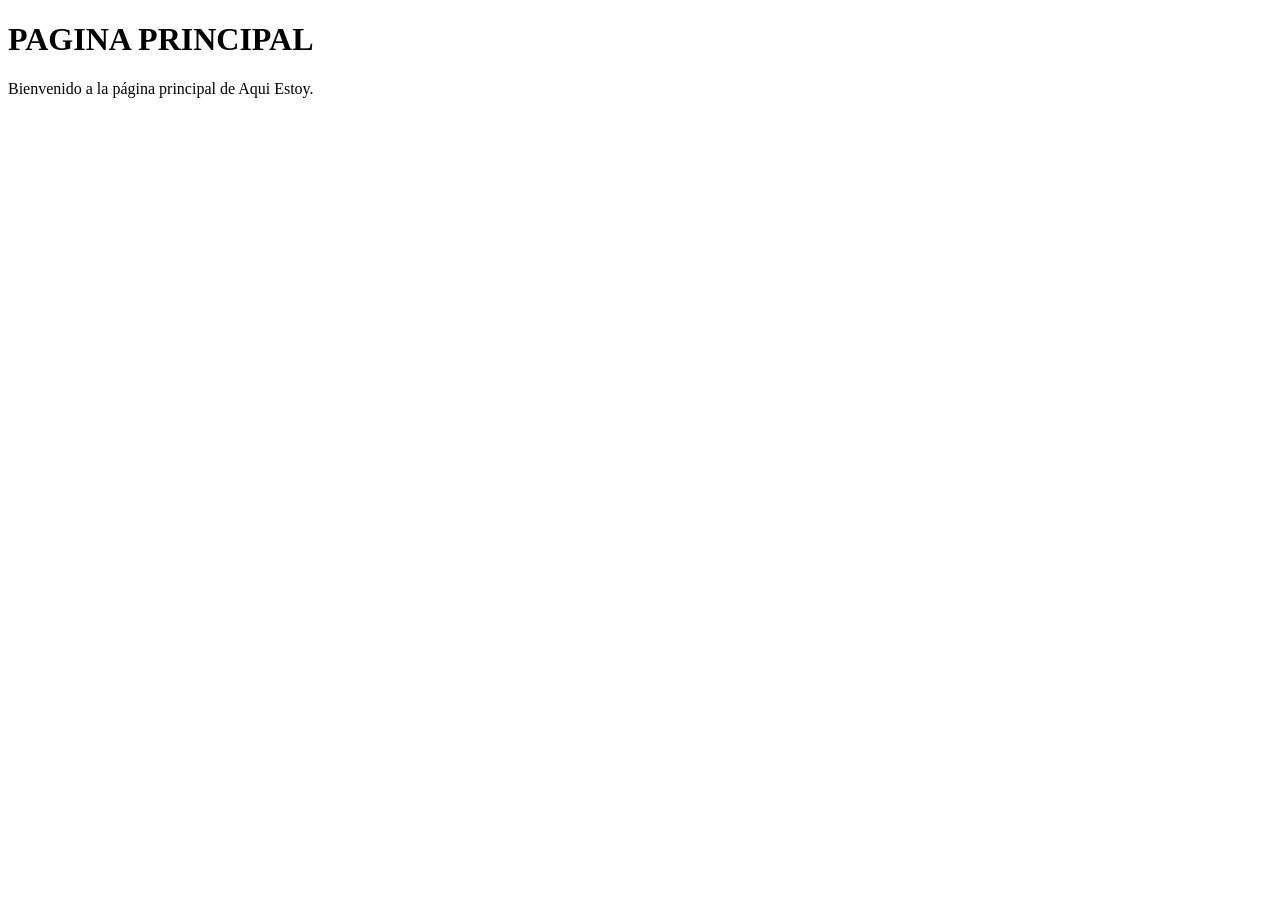
<file: frontend/index.html>
<!DOCTYPE html>
<html lang="es">
<head>
    <meta charset="UTF-8">
    <meta name="viewport" content="width=device-width, initial-scale=1.0">
    <title>Aqui Estoy</title>
</head>
<body>
    <h1>PAGINA PRINCIPAL</h1>
    <p>Bienvenido a la página principal de Aqui Estoy.</p>
</body>
</html>
</file>
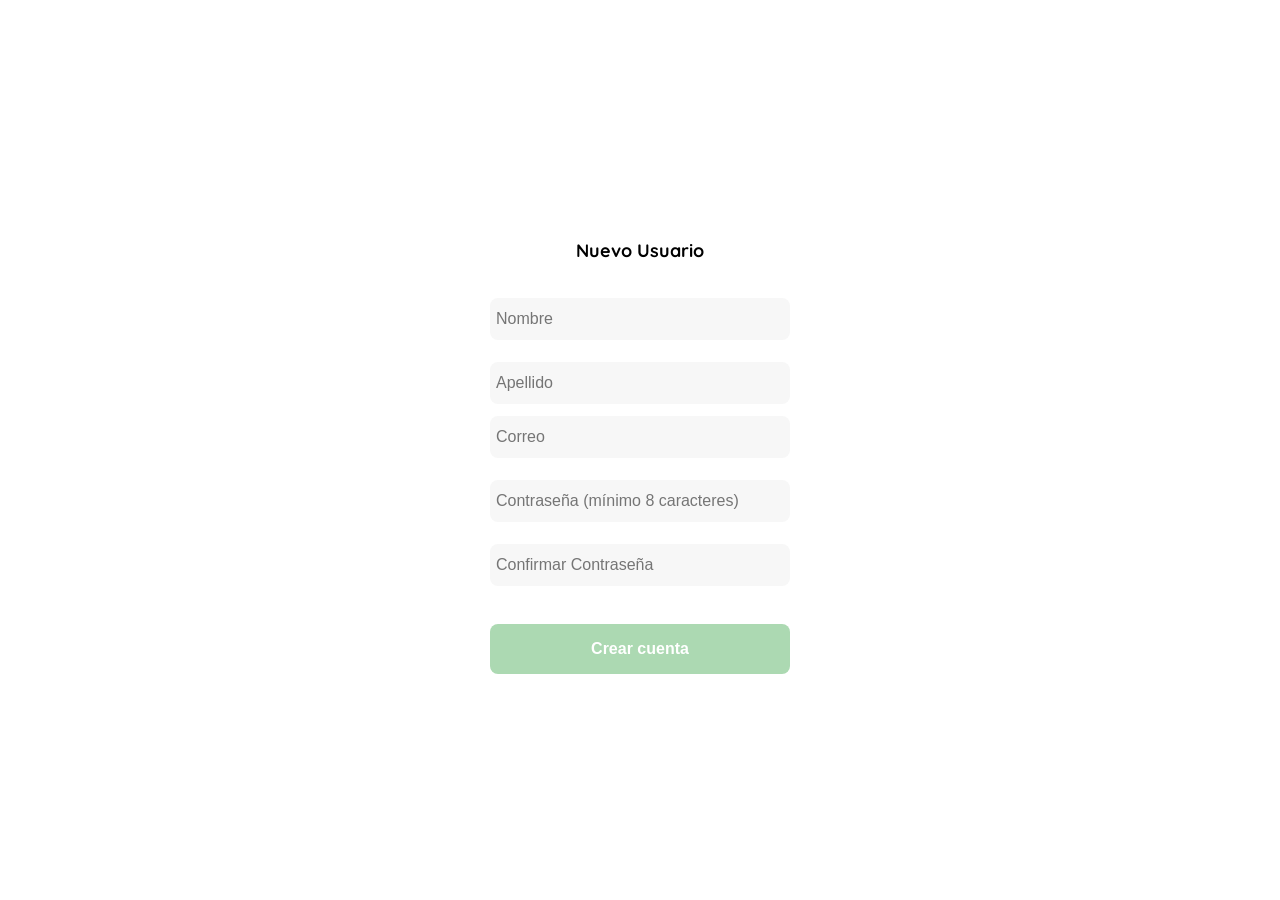
<file: frontend/nuevo_usuario.html>
<!DOCTYPE html>
<html lang="es">

<head>
    <meta charset="UTF-8">
    <meta name="viewport" content="width=device-width, initial-scale=1.0">
    <title>Nuevo Usuario</title>
    <link rel="preconnect" href="https://fonts.googleapis.com">
    <link rel="preconnect" href="https://fonts.gstatic.com" crossorigin>
    <link href="https://fonts.googleapis.com/css2?family=Quicksand:wght@300;500;700&display=swap" rel="stylesheet">
    <link rel="icon" href="" type="image/svg+xml">
    <link rel="stylesheet" href="/frontend/styles/nuevo_usuario.css">
    <link rel="stylesheet" href="/frontend/styles/mensajes.css">
</head>

<body>
    <div class="login">

        <div class="form-container">
            <h1 class="title">Nuevo Usuario</h1>

            <form id="form-nuevo-usuario" class="form">
                <input type="text" id="name" placeholder="Nombre" class="input input-name" maxlength="80" required>

                <input type="text" id="last-name" placeholder="Apellido" class="input input-last-name" maxlength="80" required>

                <input type="email" id="email" placeholder="Correo" class="input input-email" required>

                <input type="password" id="password" placeholder="Contraseña (mínimo 8 caracteres)" class="input input-password" minlength="8" required>

                <input type="password" id="confirm-password" placeholder="Confirmar Contraseña" class="input input-confirm-password" minlength="8" required>

                <p id="mensaje" class="mensaje" role="alert"></p>

                <input type="submit" value="Crear cuenta" class="create-button primary-button">
            </form>
        </div>
    </div>

    <script src="/frontend/js/nuevo_usuario.js"></script>
</body>

</html>
</file>
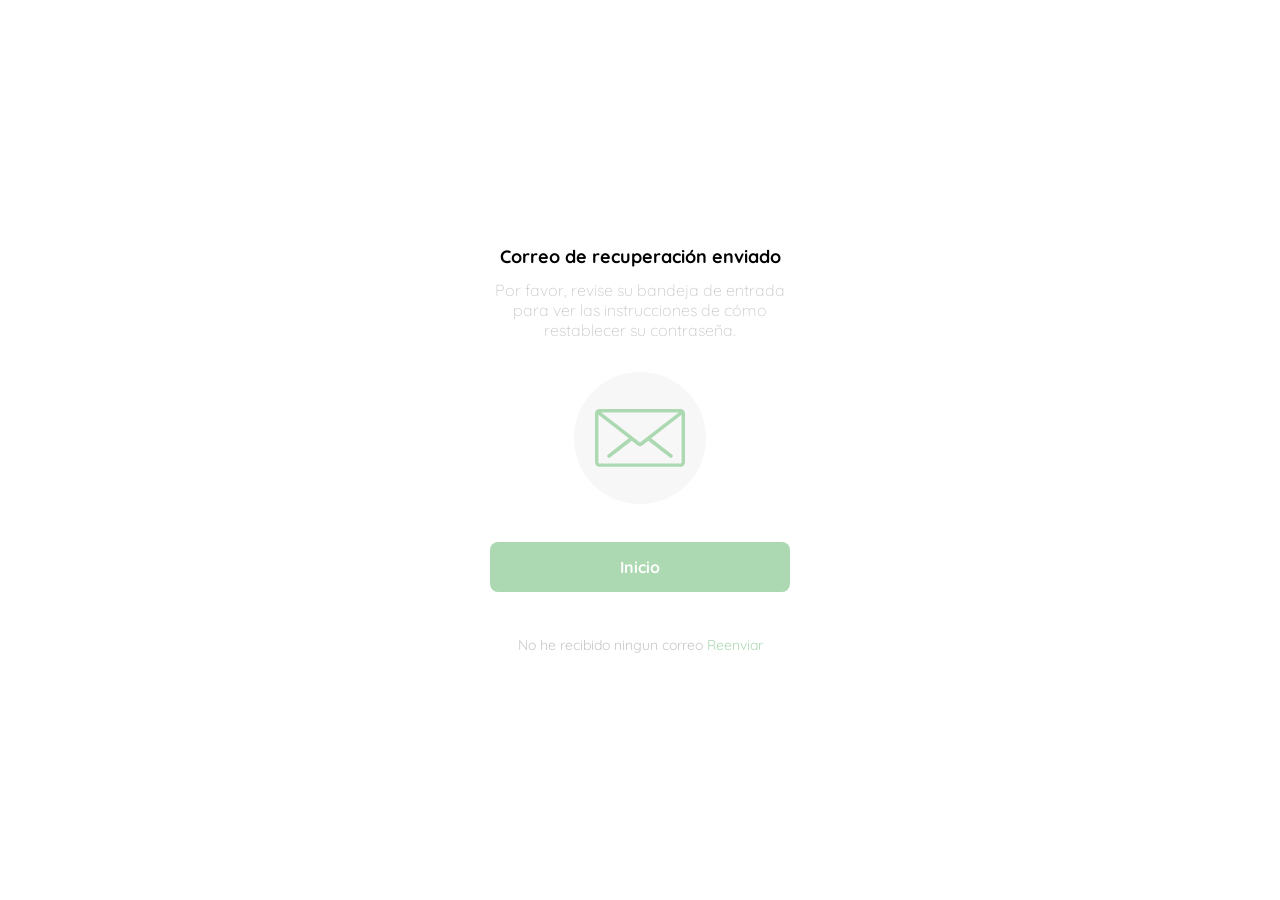
<file: frontend/recuperar_contraseña.html>
<!DOCTYPE html>
<html lang="es">

<head>
  <meta charset="UTF-8">
  <meta http-equiv="X-UA-Compatible" content="IE=edge">
  <meta name="viewport" content="width=device-width, initial-scale=1.0">
  <link rel="preconnect" href="https://fonts.googleapis.com">
  <link rel="preconnect" href="https://fonts.gstatic.com" crossorigin>
  <link href="https://fonts.googleapis.com/css2?family=Quicksand:wght@300;500;700&display=swap" rel="stylesheet">
  <link rel="icon" href="/imagenes/logos/favicon_yard_sale.svg" type="image/svg+xml">
  <link rel="stylesheet" href="/frontend/styles/recuperar_contraseña.css">
  <title>Recuperar Contraseña</title>
</head>

<body>
  <div class="login">
    <div class="form-container">
      
      <h1 class="title">Correo de recuperación enviado</h1>
      <p class="subtitle">Por favor, revise su bandeja de entrada para ver las instrucciones de cómo restablecer su contraseña.</p>

      <div class="email-image">
        <img src="/frontend/img/email.svg" alt="email">
      </div>

      <a href="/frontend/inicio_sesion.html" class="primary-button login-button">Inicio</a>

      <p class="resend">
        <span>No he recibido ningun correo</span>
        <a>Reenviar</a>
      </p>
    </div>
  </div>
</body>

</html>
</file>
<file: frontend/styles/nuevo_usuario.css>
:root {
    --white: #FFFFFF;
    --black: #000000;
    --very-light-pink: #C7C7C7;
    --text-input-field: #F7F7F7;
    --hospital-green: #ACD9B2;
    --sm: 14px;
    --md: 16px;
    --lg: 18px;
}

body {
    margin: 0;
    font-family: 'Quicksand', sans-serif;
}

.login {
    width: 100%;
    height: 100vh;
    display: grid;
    place-items: center;
}

.form-container {
    display: grid;
    grid-template-rows: auto 1fr auto;
    width: 300px;
}

.logo {
    width: 150px;
    margin-bottom: 48px;
    justify-self: center;
    display: none;
}

.title {
    font-size: var(--lg);
    margin-bottom: 36px;
    text-align: center;
}

.form {
    display: flex;
    flex-direction: column;
}

.form div {
    display: flex;
    flex-direction: column;
}

.label {
    font-size: var(--sm);
    font-weight: bold;
    margin-bottom: 4px;
}

.input {
    background-color: var(--text-input-field);
    border: none;
    border-radius: 8px;
    height: 30px;
    font-size: var(--md);
    padding: 6px;
    margin-bottom: 12px;
}

.input-name,
.input-email,
.input-password {
    margin-bottom: 22px;
}

.primary-button {
    background-color: var(--hospital-green);
    border-radius: 8px;
    border: none;
    color: var(--white);
    width: 100%;
    cursor: pointer;
    font-size: var(--md);
    font-weight: bold;
    height: 50px;
}

.login-button {
    margin-top: 14px;
    margin-bottom: 30px;
}

@media (max-width: 640px) {
    .form-container {
        height: 100%;
    }

    .form {
        height: 100%;
        justify-content: space-between;
    }

}
</file>
<file: frontend/styles/mensajes.css>
.mensaje {
    color: #c0392b;
    font-size: 14px;
    text-align: center;
    margin: 0 0 12px;
    min-height: 1em;
}

.mensaje.ok {
    color: #2e7d32;
}
</file>
<file: frontend/styles/recuperar_contraseña.css>
:root {
    --white: #FFFFFF;
    --black: #000000;
    --very-light-pink: #C7C7C7;
    --text-input-field: #F7F7F7;
    --hospital-green: #ACD9B2;
    --sm: 14px;
    --md: 16px;
    --lg: 18px;
}

body {
    margin: 0;
    padding: 0;
    font-family: 'Quicksand', sans-serif;
}

.login {
    width: 100%;
    height: 100vh;
    display: grid;
    place-items: center;
}

.form-container {
    display: grid;
    grid-template-rows: auto 1fr auto;
    width: 300px;
    justify-items: center;
}

.title {
    font-size: var(--lg);
    margin-bottom: 12px;
    text-align: center;
}

.subtitle {
    color: var(--very-light-pink);
    font-size: var(--md);
    font-weight: 300;
    margin-top: 0;
    margin-bottom: 32px;
    text-align: center;
}

.email-image {
    width: 132px;
    height: 132px;
    border-radius: 50%;
    background-color: var(--text-input-field);
    display: flex;
    justify-content: center;
    align-items: center;
    margin-bottom: 24px;
}

.primary-button  {
    display: flex;
    justify-content: center;
    align-items: center;
    text-decoration: none;
    text-align: center;
    border: none;
    cursor: pointer;
    font-weight: bold;
    background-color: var(--hospital-green);
    border-radius: 8px;
    color: var(--white);
    width: 100%;
    height: 50px;
    font-size: var(--md);
    margin-top: 14px;
    margin-bottom: 30px;
}

.resend {
    font-size: var(--sm);
}

.resend span {
    color: var(--very-light-pink);
}

.resend a {
    color: var(--hospital-green);
    text-decoration: none;
    cursor: pointer;
}
</file>
